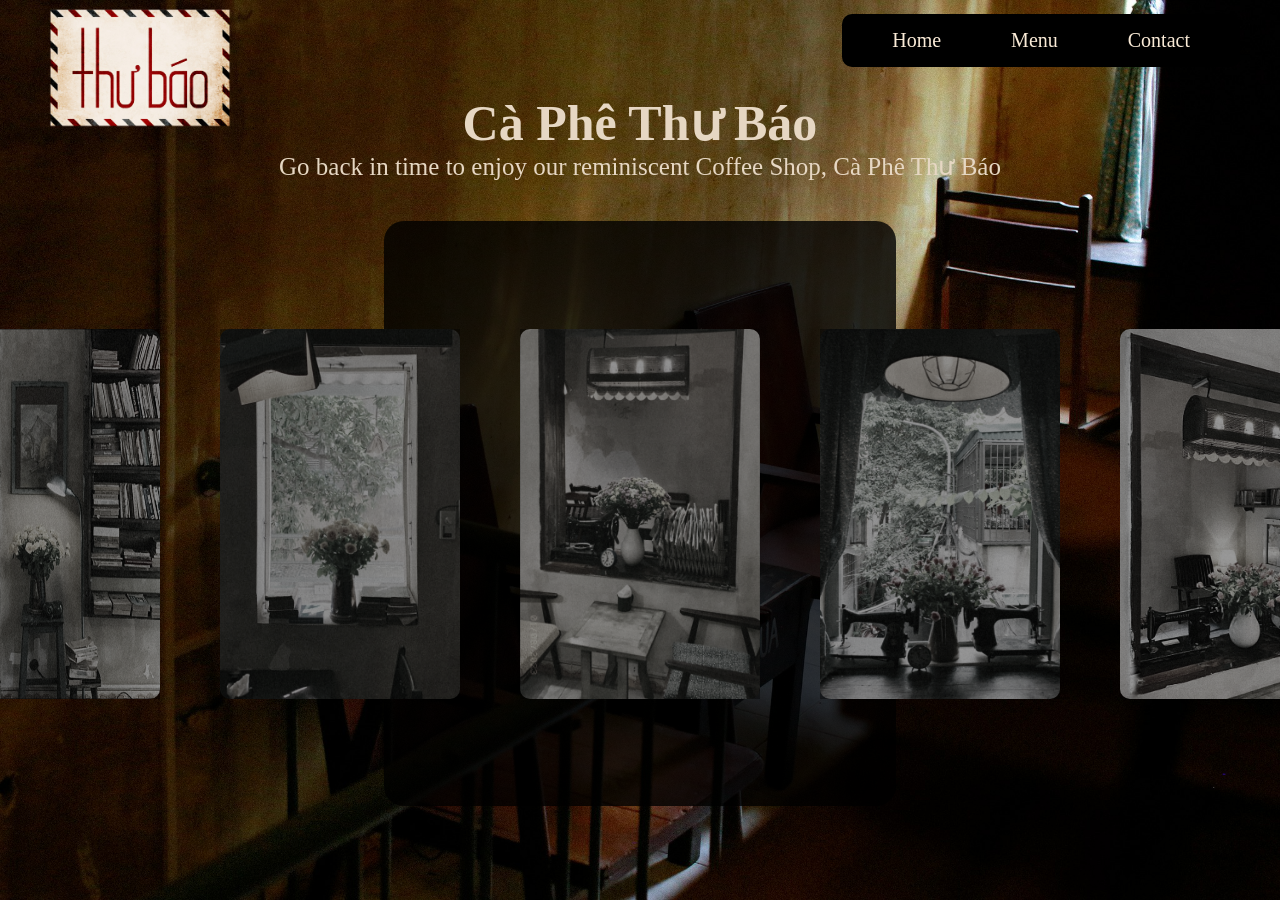
<file: public/index.html>
<!DOCTYPE html>
<html>

<head>
    <meta charset="utf-8">
    <meta http-equiv="X-UA-Compatible" content="IE=edge">
    <title>Cà Phê Thư Báo</title>
    <meta name="description" content="">
    <meta name="viewport" content="width=device-width, initial-scale=1">
    <link rel="stylesheet" href="./css/style.css">
    <link rel="icon" type="image/x-icon" href="./images/logo.png">
</head>

<body>
    <header>
        <div class="logo">
            <img src="./images/logo.png">
        </div>
        <nav>
            <ul>
                <li><a href="./index.html">Home</a></li>
                <li><a href="./menu.html">Menu</a></li>
                <li><a href="./contact.html">Contact</a></li>
            </ul>
        </nav>
    </header>
    <div class="home">
        <div class="home-text">
            <h1>Cà Phê Thư Báo</h1>
            <p>Go back in time to <span>enjoy our</span> reminiscent Coffee Shop, Cà Phê Thư Báo</p>
        </div>
        <div class="slide-container">
            <span class="slider-span" id="slider-span1"></span>
            <span class="slider-span" id="slider-span2"></span>
            <span class="slider-span" id="slider-span3"></span>
            <span class="slider-span" id="slider-span4"></span>
            <span class="slider-span" id="slider-span5"></span>
            <span class="slider-span" id="slider-span6"></span>
            <div class="image-slider">
                <div class="slide-div" id="slide-1">
                    <img src="./images/img1.jpg" alt="" class="img" id="img1">
                    <a href="#slider-span1" class="button" id="button-1"></a>
                </div>
                <div class="slide-div" id="slide-2">
                    <img src="./images/img2.jpg" alt="" class="img" id="img2">
                    <a href="#slider-span2" class="button" id="button-2"></a>
                </div>
                <div class="slide-div" id="slide-3">
                    <img src="./images/img3.jpg" alt="" class="img" id="img3">
                    <a href="#slider-span3" class="button" id="button-3"></a>
                </div>
                <div class="slide-div" id="slide-4">
                    <img src="./images/img4.jpg" alt="" class="img" id="img4">
                    <a href="#slider-span4" class="button" id="button-4"></a>
                </div>
                <div class="slide-div" id="slide-5">
                    <img src="./images/img5.jpg" alt="" class="img" id="img5">
                    <a href="#slider-span5" class="button" id="button-5"></a>
                </div>
            </div>
        </div>
    </div>
    </div>
</body>

</html>
</file>
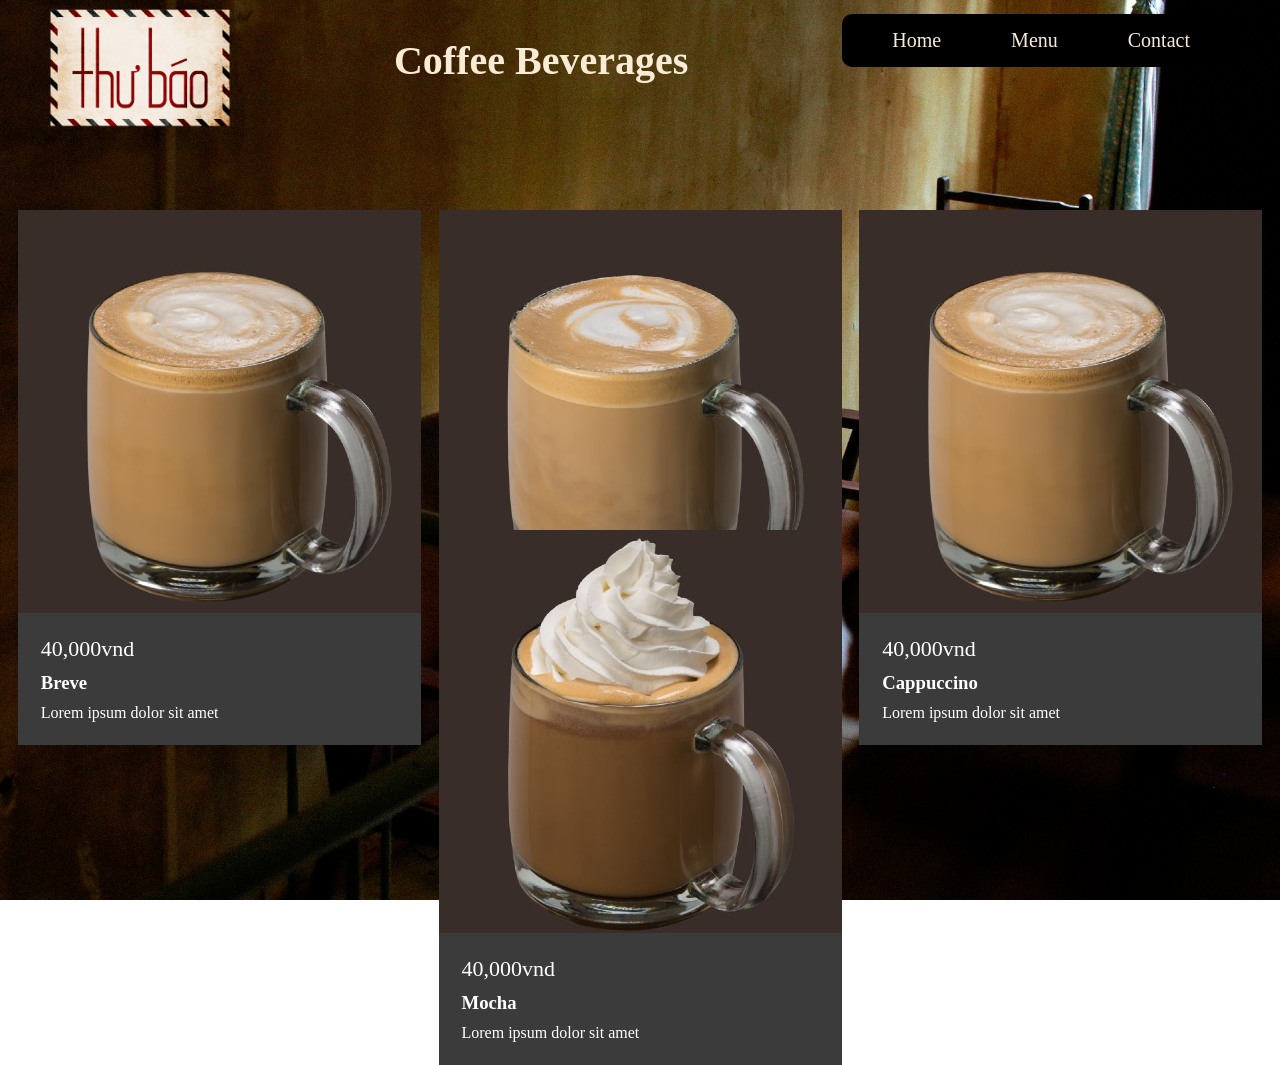
<file: public/menu.html>
<!DOCTYPE html>
<html>

<head>
    <meta charset="utf-8">
    <meta http-equiv="X-UA-Compatible" content="IE=edge">
    <title>Cà Phê Thư Báo</title>
    <meta name="description" content="">
    <meta name="viewport" content="width=device-width, initial-scale=1">
    <link rel="stylesheet" href="./css/style.css">
    <link rel="icon" type="image/x-icon" href="./images/logo.png">
</head>

<body>
    <header>
        <div class="logo">
            <img src="./images/logo.png">
        </div>
        <div class="menu-header">
            <h3>Coffee Beverages</h3>
        </div>
        <nav>
            <ul>
                <li><a href="./index.html">Home</a></li>
                <li><a href="./menu.html">Menu</a></li>
                <li><a href="./contact.html">Contact</a></li>
            </ul>
        </nav>
    </header>
    <div class="menu" id="menu">
        <div class="menu-items">
            <div class="item-1">
                <div class="container">
                    <div class="container-image">
                        <img src="./images/breve.png">
                    </div>
                    <div class="container-content">
                        <label class="price">40,000vnd</label>
                        <h3>Breve</h3>
                        <label>Lorem ipsum dolor sit amet</label>
                    </div>
                </div>
            </div>
            <div class="item-2">
                <div class="container">
                    <div class="container-image">
                        <img src="./images/latte.PNG">
                    </div>
                    <div class="container-content">
                        <label class="price">40,000vnd</label>
                        <h3>Latte</h3>
                        <label>Lorem ipsum dolor sit amet</label>
                    </div>
                </div>
            </div>
            <div class="item-3">
                <div class="container">
                    <div class="container-image">
                        <img src="./images/capuccino.png">
                    </div>
                    <div class="container-content">
                        <label class="price">40,000vnd</label>
                        <h3>Cappuccino</h3>
                        <label>Lorem ipsum dolor sit amet</label>
                    </div>
                </div>
            </div>
            <div class="item-4">
                <div class="container">
                    <div class="container-image">
                        <img src="./images/mocha.png">
                    </div>
                    <div class="container-content">
                        <label class="price">40,000vnd</label>
                        <h3>Mocha</h3>
                        <label>Lorem ipsum dolor sit amet</label>
                    </div>
                </div>
            </div>
        </div>
    </div>
</body>
</html>
</file>
<file: public/css/style.css>
*{
    margin: 0;
    padding: 0;
    box-sizing: border-box;
    text-decoration: none;
    list-style: none;
    
}

html{
    font-family: Georgia, serif;
    scroll-behavior: smooth;
    overflow-x: hidden;
}

header{
    position: absolute;
    display: flex;
    padding: 40px;
    width: 100%;
    height: 70px;
    z-index: 1;
    align-items: center;
    justify-content: space-between;
}

.logo img{
    margin-top: 60px;
    width: 200px;
    height: 200px;
}

/* nav bar */

header nav ul{
    background: black;
    display: flex;
    padding: 15px 15px;
    border-radius: 10px;
    transition: 0.5s;
}

header nav ul li a{
    margin: 5px 20px;
    font-size: 20px;
    color: antiquewhite;
    padding: 15px 15px;
    transition-delay: 0.5s;
    transition: 0.5s;
}

header nav ul li a:hover{
    font-size: 28px;
    border-bottom: 2px solid antiquewhite;
}

/* home page */

.home{
    display: flex; 
    min-height: 100vh;
    height: 100%;
    width: 100%;
    background-image: url("../images/background.png");
    background-size: cover;
    flex-direction: column;
    align-items: center;
    justify-content: center;
    text-align: center;
    position: relative;
}


.home-text{
    color: rgb(230, 215, 195);
    font-size: 25px;
}

.htext span{
    color: black;
}

/* Image Slider */

.slide-container{
    margin-top: 40px;
    width: 40%;
    height: 65vh;
    display: flex;
    align-items: center;
    overflow: hidden;
    background: rgba(0, 0, 0, .8);
    border-radius: 20px;
}

.image-slider{
    width: 100%;
    height: 500px;
    position: absolute;
    left: 0;
    display: flex;
    justify-content: center;
    align-items: center;
    transition: 0.7s;
}

.slide-div{
    display: flex;
    align-items: center;
    justify-content: center;
    margin: 0 30px 0 30px;
}

.img{
    position: relative;
    width: 240px;
    height: 370px;
    border-radius: 10px;
    transition: 0.5s;
    filter: saturate(10%);
}

.button{
    position: absolute;
    width: 240px;
    height: 370px;
    transition: 0.5s;
    background-color: rgba(0, 0, 0, 0.4);
}

.button:hover{
    background-color: rgba(0, 0, 0, 0.2);
}

#slider-span1:target ~ .image-slider #img1,
#slider-span1:target ~ .image-slider #button-1{
    width: 380px;
    height: 585px;
    background-color: transparent;
    filter: saturate(100%);
}

#slider-span2:target ~ .image-slider #img2,
#slider-span2:target ~ .image-slider #button-2{
    width: 380px;
    height: 585px;
    background-color: transparent;
    filter: saturate(100%);
}

#slider-span3:target ~ .image-slider #img3,
#slider-span3:target ~ .image-slider #button-3{
    width: 380px;
    height: 585px;
    background-color: transparent;
    filter: saturate(100%);
}

#slider-span4:target ~ .image-slider #img4,
#slider-span4:target ~ .image-slider #button-4{
    width: 380px;
    height: 585px;
    background-color: transparent;
    filter: saturate(100%);
}

#slider-span5:target ~ .image-slider #img5,
#slider-span5:target ~ .image-slider #button-5{
    width: 380px;
    height: 585px;
    background-color: transparent;
    filter: saturate(100%);
}

#slider-span1:target ~ .image-slider {left: 25%;}
#slider-span2:target ~ .image-slider {left: 12%;}
#slider-span3:target ~ .image-slider {left: 0%;}
#slider-span4:target ~ .image-slider {left: -12%;}
#slider-span5:target ~ .image-slider {left: -25%;}

/* menu */

.menu{
    background-image: url("../images/background.png");
    background-size: cover;
    width: 100%;
    height: 100vh;
    padding-top: 10em;
}

.menu-header h3{
    margin-top: 40px;
    color: antiquewhite;
    font-size: 40px;
    padding: 10px 30px;
    align-items: center;
    align-content: center;
}

.menu-items{
    display: flex;
    align-items: top center;
    justify-content: space-evenly;
    height: 100%;
    padding: 50px 0;
    flex-wrap: wrap;
}

.menu-items .container{
    width: 403px;
    height: 20px;
}

.menu-items .container-image{
    width: 100%;
    height: 403px;
    overflow: hidden;
}

.menu .container-image img:hover{
    transform: scale(1.1);
    transition: transform .4s ease-in-out;
    transition-delay: .2s;
}

.menu .container-content{
    align-items: center;
    background-color: #3B3B3B;
    padding: 20px;
    color: white;
    border: 3px solid #3B3B3B;
}

.menu .container-content h3{
    padding: 10px 0;
}

.menu .container-content .price{
    text-align: center;
    font-size: 22px;
}

/* contact */

.contact{
    color: antiquewhite;
    display: flex; 
    min-height: 100vh;
    height: 100%;
    width: 100%;
    background-image: url("../images/background.png");
    background-size: cover;
    flex-direction: column;
    align-items: center;
    justify-content: center;
    text-align: center;
    position: relative;
}

.contact table th{
    background-color: black;
    border-radius: 10px;
    font-size: 32px;
    padding-inline: 5rem;
}

.contact table td{
    padding: 5rem;
}

.contact table ion-icon{
    color: #ddd;
    font-size: 16px;
    background: linear-gradient(45deg, #eead35, #694400);
    margin: -50px;
    height: 125px;
    width: 125px;
    text-align: center;
    justify-content: space-between;
    border-radius: 30px;
    transition: 0.5s;
}

.instagram:hover ion-icon{
    transform: scale(1.2);
}

.facebook:hover ion-icon{
    transform: scale(1.2);
}
</file>
